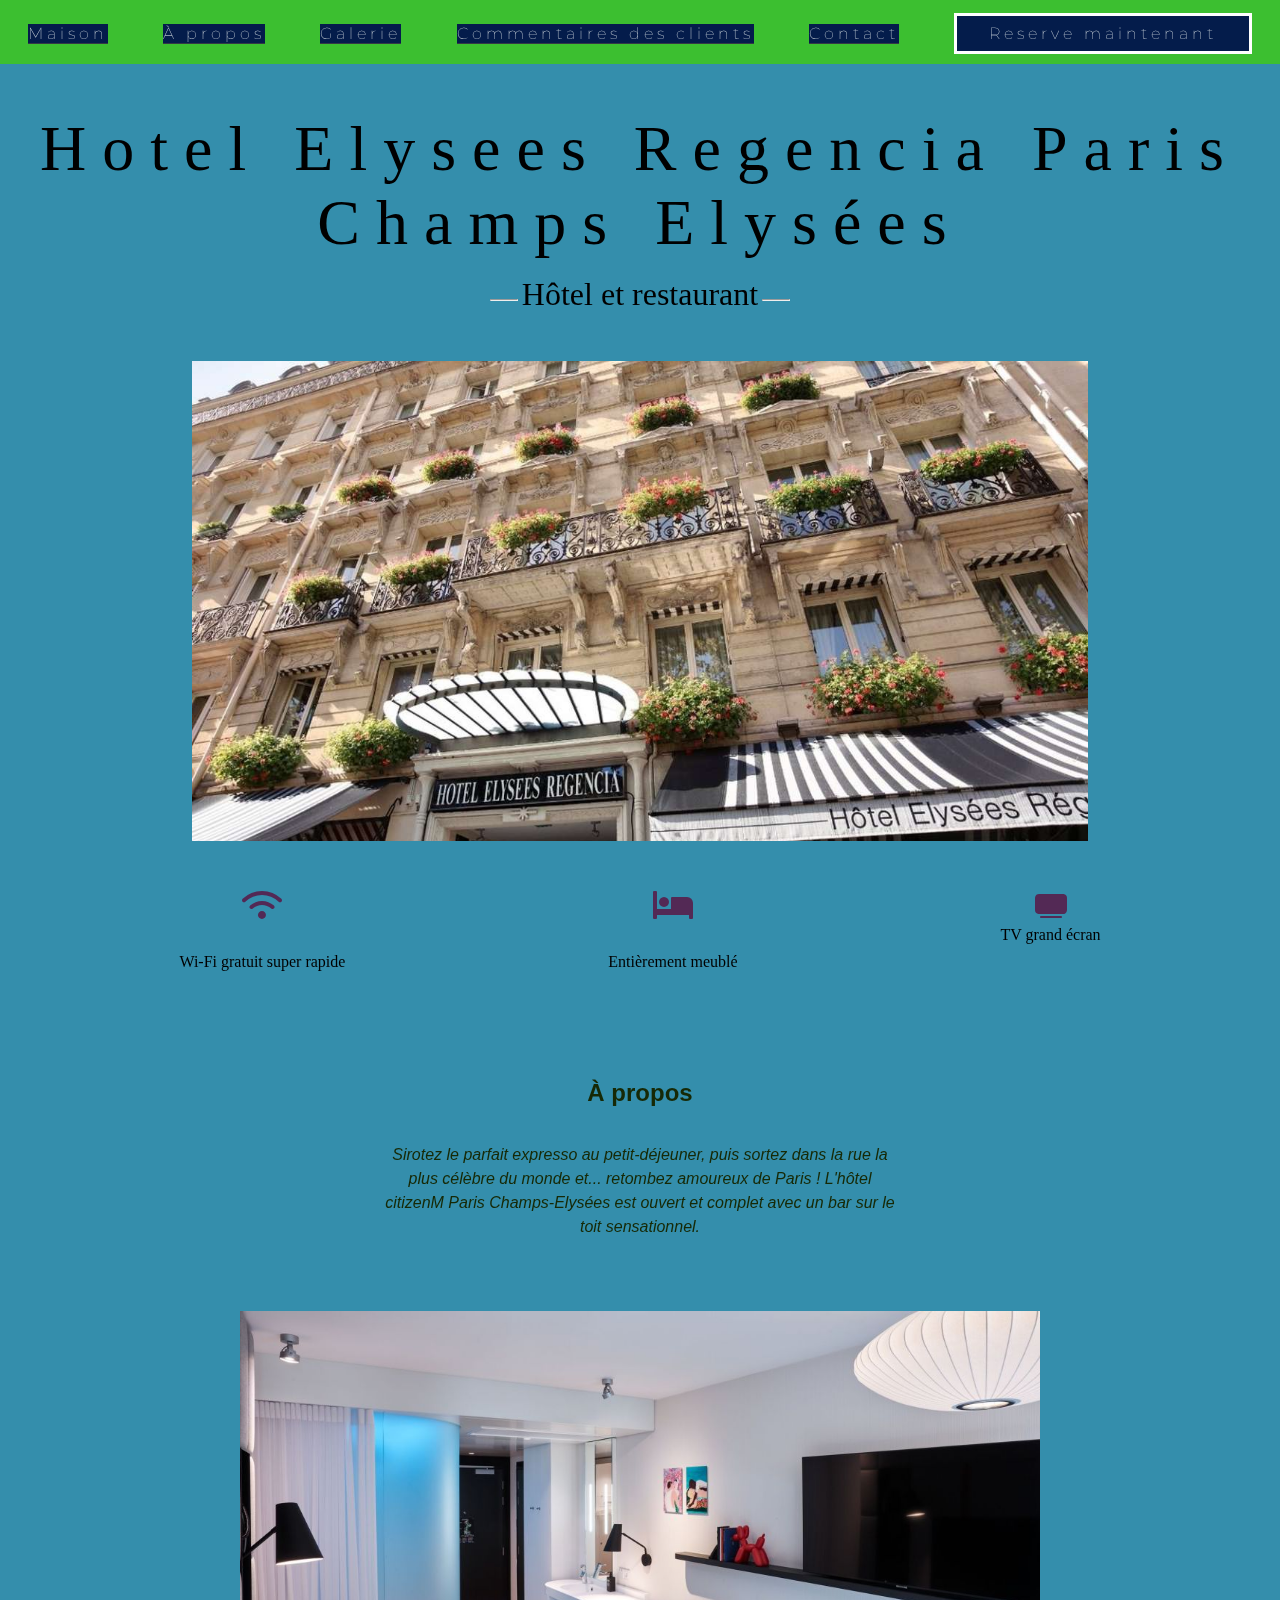
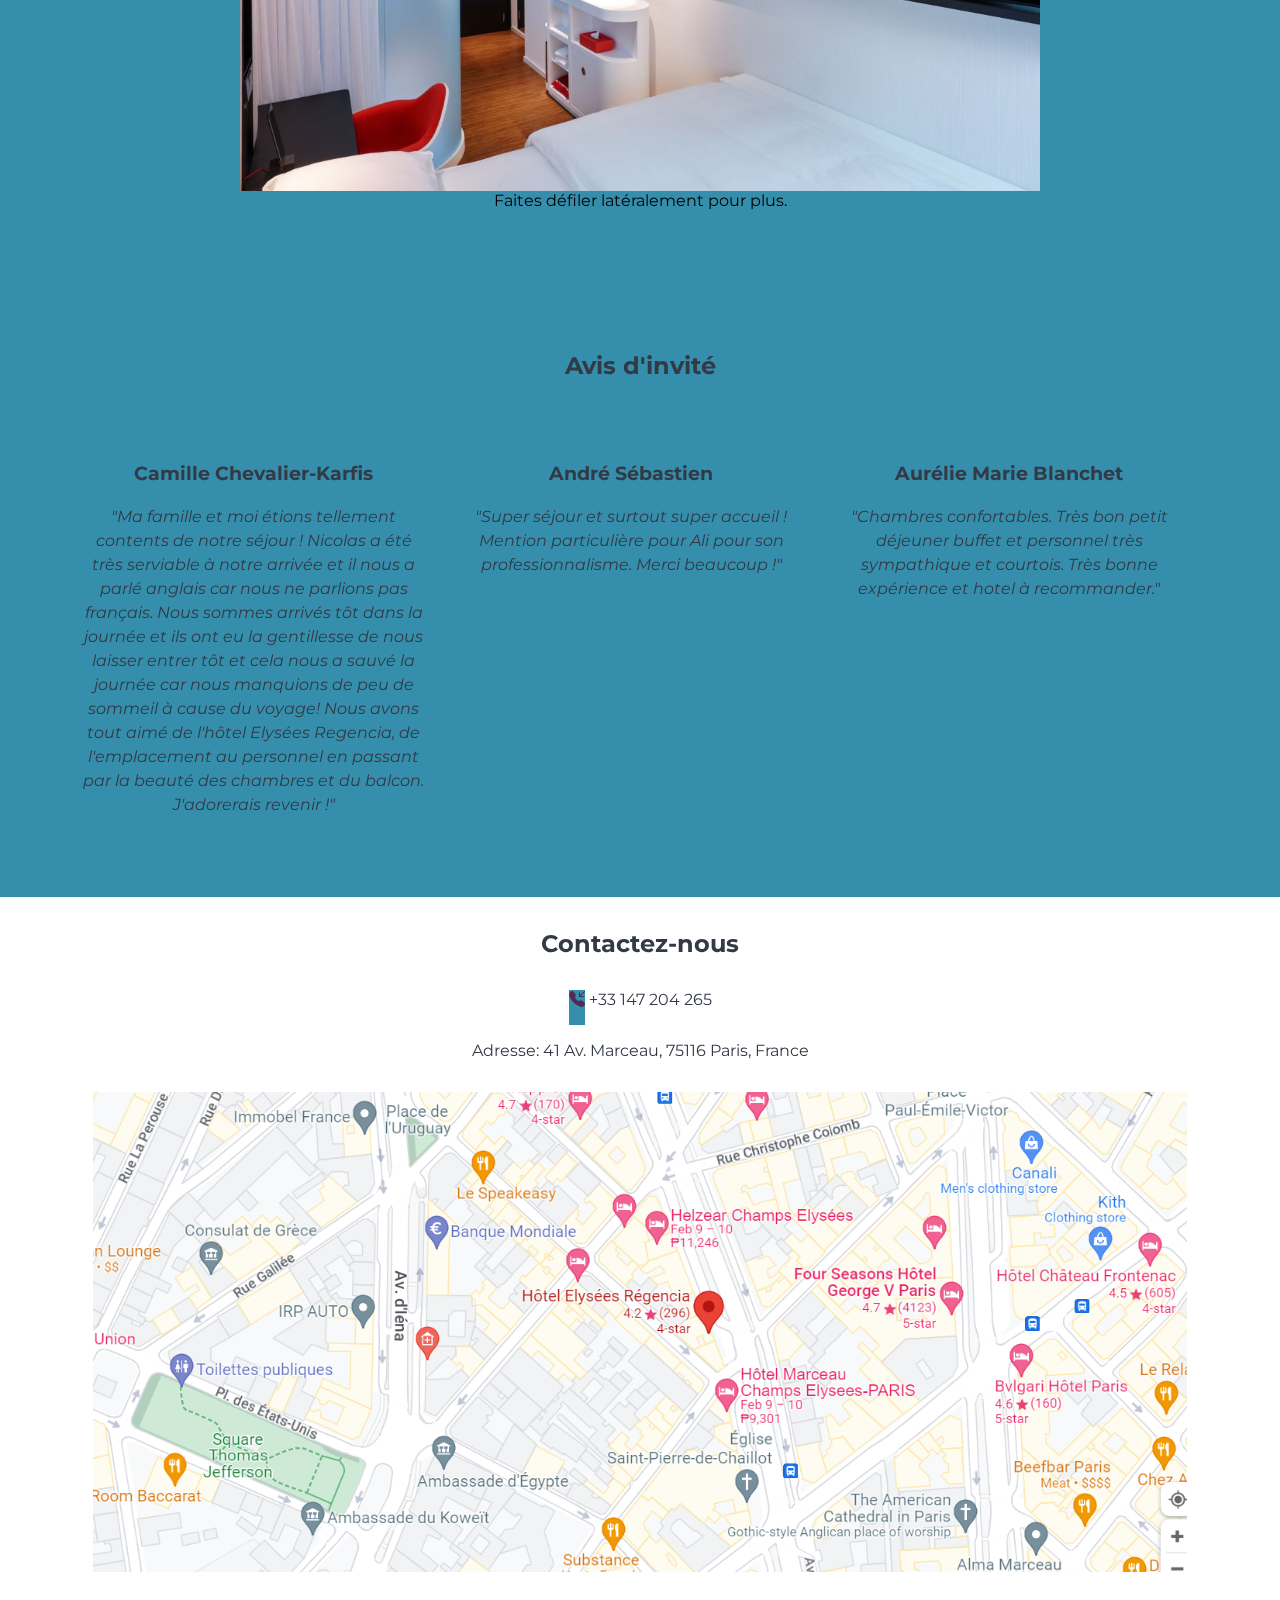
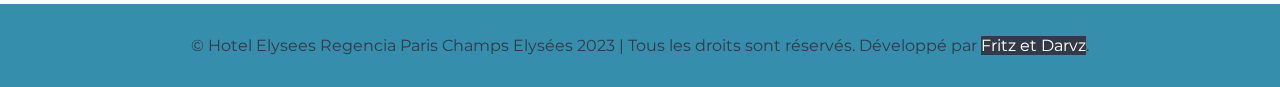
<file: index.html>
<!DOCTYPE html>

<html lang="en">

<head>
	
	<meta charset="utf-8">
	<meta name="viewport" content="width=device-width, initial-scale=1">
	
	<title>Hotel Elysees Regencia Paris Champs Elysées | Welcome</title>

	<link rel="stylesheet" type="text/css" href="style.css">
	
	<link href="https://cdn.jsdelivr.net/npm/bootstrap@5.3.0-alpha1/dist/css/bootstrap.min.css" rel="stylesheet" integrity="sha384-GLhlTQ8iRABdZLl6O3oVMWSktQOp6b7In1Zl3/Jr59b6EGGoI1aFkw7cmDA6j6gD" crossorigin="anonymous">
	<script src="https://cdn.jsdelivr.net/npm/bootstrap@5.3.0-alpha1/dist/js/bootstrap.bundle.min.js" integrity="sha384-w76AqPfDkMBDXo30jS1Sgez6pr3x5MlQ1ZAGC+nuZB+EYdgRZgiwxhTBTkF7CXvN" crossorigin="anonymous"></script>
	<link href="https://cdnjs.cloudflare.com/ajax/libs/font-awesome/6.0.0/css/all.min.css" rel="stylesheet"/>
	<link rel="stylesheet" href="https://cdn.jsdelivr.net/npm/bootstrap-icons@1.10.3/font/bootstrap-icons.css">
</head>

<body>

	<header class="banner">
		
		<nav class="navigation" id="panelOne">
			
			<a href="index.html"><span id="home">Maison</span></a>
			<a href="#about-section"><span id="about">À propos</span></a>
			<a href="#gallery-section"><span id="gallery">Galerie</span></a>
			<a href="#review-section"><span id="review">Commentaires des clients</span></a>
			<a href="#contact-section"><span id="contact">Contact</span></a>
			<a href="book-modal.html"><span id="book">Reserve maintenant</span></a>

		</nav>
		
		<nav class="navBar">
			
			<button id="bar"><i class="fa fa-bars fa-2x" id="bar"></i></button>
			<a href="book-modal.html"><span id="book" class="bookMe">Reserve maintenant</span></a>

		</nav>

		<nav id="panelTwo">
			
			<span class="close">&times;</span>

			<a href="index.html"><span id="home">Maison</span></a>
			<a href="#about-section"><span id="about">À propos</span></a>
			<a href="#gallery-section"><span id="gallery">Galerie</span></a>
			<a href="#review-section"><span id="review">Commentaires des clients</span></a>
			<a href="#contact-section"><span id="contact">Contact</span></a>
			<a href="book-modal.html"><span id="bookTwo">Reserve maintenant</span></a>

		</nav>

		<div class="business">
			
			<p id="negi">Hotel Elysees Regencia Paris Champs Elysées</p>
			<hr class="line"><p id="rent">Hôtel et restaurant</p><hr class="line">

		</div>

	</header>

	<section>
		
		<div class="cover"></div> <!-- Image inserted through CSS. -->
			
		<div class="services">
			
			<div class="service1">
				
				<i class="fa fa-wifi fa-2x"></i>
				<p>Wi-Fi gratuit super rapide</p>

			</div>

			<div class="service2">
				
				<i class="fa fa-bed fa-2x"></i>
				<p>Entièrement meublé</p>

			</div>

			<div class="service3">
				
				<i class="bi bi-tv-fill fa-2x"></i>
				<p>TV grand écran</p>

			</div>
			

		</div>

		<div id="about-section">
			
			<h3 id="about-head">À propos</h3>

			<p id="about-description">Sirotez le parfait expresso au petit-déjeuner, puis sortez dans la rue la plus célèbre du monde et... retombez amoureux de Paris ! L'hôtel citizenM Paris Champs-Elysées est ouvert et complet avec un bar sur le toit sensationnel.</p>

		</div>

		<div class="slider" id="gallery-section">
			
			<div class="slide" id="slide-1"></div>
			<div class="slide" id="slide-2"></div>
			<div class="slide" id="slide-3"></div>
			<div class="slide" id="slide-4"></div>
			<div class="slide" id="slide-5"></div>
			
		</div>
		
		<p id="Scroll">Faites défiler latéralement pour plus.</p>

		<div id="review-section">
			
			<h3 id="review-head">Avis d'invité</h3>
			
			<div class="review-subhead">

				<div class="review1">

					<h3 class="reviewer">Camille Chevalier-Karfis</h3>

					<p class="comment">"Ma famille et moi étions tellement contents de notre séjour ! Nicolas a été très serviable à notre arrivée et il nous a parlé anglais car nous ne parlions pas français. Nous sommes arrivés tôt dans la journée et ils ont eu la gentillesse de nous laisser entrer tôt et cela nous a sauvé la journée car nous manquions de peu de sommeil à cause du voyage! Nous avons tout aimé de l'hôtel Elysées Regencia, de l'emplacement au personnel en passant par la beauté des chambres et du balcon. J'adorerais revenir !"</p>
				</div>

				<div class="review2">

					<h3 class="reviewer">André Sébastien</h3>

					<p class="comment">"Super séjour et surtout super accueil ! Mention particulière pour Ali pour son professionnalisme. Merci beaucoup !"</p>

				</div>

				<div class="review3">

					<h3 class="reviewer">Aurélie Marie Blanchet</h3>

					<p class="comment">"Chambres confortables. Très bon petit déjeuner buffet et personnel très sympathique et courtois. Très bonne expérience et hotel à recommander."</p>

				</div>
				
			</div>

		</div>

	</section>

	<footer>

		<div id="contact-section">
			
			<h3 id="contact-head">Contactez-nous</h3>

			<p id="phone"><i class="bi bi-telephone-inbound-fill"></i></i> +33 147 204 265</p>
			<p id="address">Adresse: 41 Av. Marceau, 75116 Paris, France</p>

			<a href="https://www.google.com/maps/place/H%C3%B4tel+Elys%C3%A9es+R%C3%A9gencia/@48.8686409,2.2964002,17z/data=!3m1!4b1!4m9!3m8!1s0x47e66fe843028e1b:0x9b46aecf0439c5a7!5m2!4m1!1i2!8m2!3d48.8686409!4d2.2985889!16s%2Fg%2F1tfrr6t_" target="_blank"><div id="map"></div></a>
			
		</div>

		<div class="rights">
			
			<p id="Copyright">&copy; Hotel Elysees Regencia Paris Champs Elysées 2023 | Tous les droits sont réservés. Développé par <a href="https://fritzdelacruz.github.io/mp2hotel1/" target="_blank" id="portfolio">Fritz et Darvz</a>.</p>
			
		</div>

	</footer>
	
	<script type="text/javascript" src="script.js"></script>

<!-- Messenger Chat Plugin Code -->
    <div id="fb-root"></div>

    <!-- Your Chat Plugin code -->
    <div id="fb-customer-chat" class="fb-customerchat">
    </div>

    <script>
      var chatbox = document.getElementById('fb-customer-chat');
      chatbox.setAttribute("page_id", "114743924862623");
      chatbox.setAttribute("attribution", "biz_inbox");
    </script>

    <!-- Your SDK code -->
    <script>
      window.fbAsyncInit = function() {
        FB.init({
          xfbml            : true,
          version          : 'v16.0'
        });
      };

      (function(d, s, id) {
        var js, fjs = d.getElementsByTagName(s)[0];
        if (d.getElementById(id)) return;
        js = d.createElement(s); js.id = id;
        js.src = 'https://connect.facebook.net/fr_FR/sdk/xfbml.customerchat.js';
        fjs.parentNode.insertBefore(js, fjs);
      }(document, 'script', 'facebook-jssdk'));
	    
    </script>

</body>

</html>
</file>
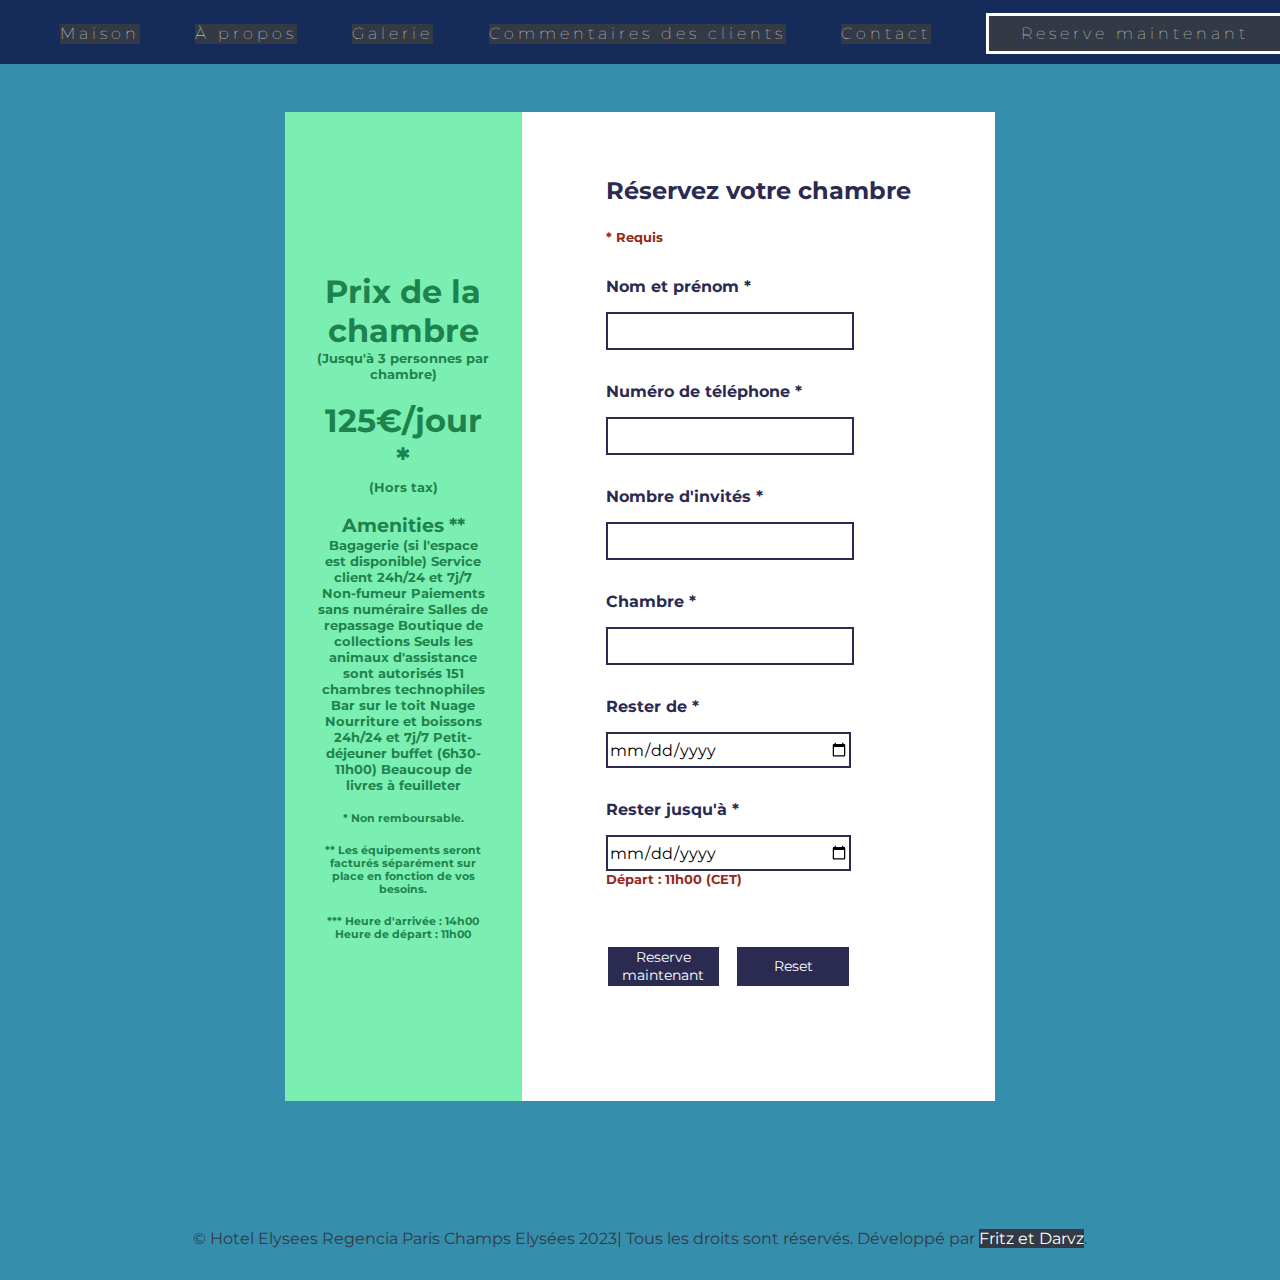
<file: book-modal.html>
<!DOCTYPE html>

<html lang="en">

<head>

	<meta charset="utf-8">
	<meta name="viewport" content="width=device-width, initial-scale=1">
	
	<title>Section de réservation:Hotel Elysees Regencia Paris Champs Elysées</title>

	<link href="https://cdn.jsdelivr.net/npm/bootstrap@5.3.0-alpha1/dist/css/bootstrap.min.css" rel="stylesheet" integrity="sha384-GLhlTQ8iRABdZLl6O3oVMWSktQOp6b7In1Zl3/Jr59b6EGGoI1aFkw7cmDA6j6gD" crossorigin="anonymous">
	<script src="https://cdn.jsdelivr.net/npm/bootstrap@5.3.0-alpha1/dist/js/bootstrap.bundle.min.js" integrity="sha384-w76AqPfDkMBDXo30jS1Sgez6pr3x5MlQ1ZAGC+nuZB+EYdgRZgiwxhTBTkF7CXvN" crossorigin="anonymous"></script>
	<link href="https://cdnjs.cloudflare.com/ajax/libs/font-awesome/6.0.0/css/all.min.css" rel="stylesheet"/>
	<link rel="stylesheet" type="text/css" href="book-modal.css">

</head>

<body>

	<header class="banner">
		
		<nav class="navigation" id="panelOne">
			
			<a href="index.html"><span id="home">Maison</span></a>
			<a href="index.html#about-section"><span id="about">À propos</span></a>
			<a href="index.html#gallery-section"><span id="gallery">Galerie</span></a>
			<a href="index.html#review-section"><span id="review">Commentaires des clients</span></a>
			<a href="index.html#contact-section"><span id="contact">Contact</span></a>
			<a href="book-modal.html"><span id="book">Reserve maintenant</span></a>

		</nav>

		<nav class="navBar">
			
			<button id="bar"><i class="fa fa-bars fa-2x" id="bar"></i></button>
			<a href="book-modal.html"><span id="book" class="bookMe">Reserve maintenant</span></a>

		</nav>

		<nav id="panelTwo">
			
			<span class="close">&times;</span>

			<a href="index.html"><span id="home">Maison</span></a>
			<a href="index.html#about-section"><span id="about">À propos</span></a>
			<a href="index.html#gallery-section"><span id="gallery">Galerie</span></a>
			<a href="index.html#review-section"><span id="review">Commentaires des clients</span></a>
			<a href="index.html#contact-section"><span id="contact">Contact</span></a>
			<a href="book-modal.html"><span id="bookTwo">Reserve maintenant</span></a>

		</nav>

	</header>

	<section>
		<div class="modal-1">
			
			<span class="room-details">
				
				<h1>Prix ​​de la chambre</h1>
				<h5>(Jusqu'à 3 personnes par chambre)</h5> <br>
				<h1>125€/jour *</h1>
				<h5>(Hors tax)</h5> <br>
				<h3>Amenities **</h3> 
				<h5>
					Bagagerie (si l'espace est disponible)
                                        Service client 24h/24 et 7j/7
                                        Non-fumeur
                                        Paiements sans numéraire
                                        Salles de repassage
                                        Boutique de collections
                                        Seuls les animaux d'assistance sont autorisés
                                        151 chambres technophiles
                                        Bar sur le toit Nuage
                                        Nourriture et boissons 24h/24 et 7j/7
                                        Petit-déjeuner buffet
                                            (6h30-11h00)
                                        Beaucoup de livres à feuilleter

				</h5> <br>
				<h6>* Non remboursable.</h6> <br>
				<h6>** Les équipements seront facturés séparément sur place en fonction de vos besoins.</h6><br>
                <h6>*** Heure d'arrivée : 14h00 <br>
					    Heure de départ : 11h00</h6>
			</span>

			<span class="book-section">

				<form action="https://formsubmit.co/fritzcruz36@gmail.com" target="_self" method="POST" class="myForm">
				
					<h2 class="book-head">Réservez votre chambre</h2>

					<h5>* Requis</h5>
					
					<h4 class="book-subhead">Nom et prénom *</h4>
					<input type="text" name="entry.952170820" required>

					<h4 class="book-subhead">Numéro de téléphone *</h4>
					<input type="text" name="entry.375993745" required>

					<h4 class="book-subhead">Nombre d'invités *</h4>
					<input type="Number" min="0" name="entry.1079915119" required>
					
					<h4 class="book-subhead">Chambre *</h4>
					<input type="Number" min="0" name="entry.823127139" required>

					<h4 class="book-subhead">Rester de *</h4>
					<input type="date" name="entry.699378821" name="entry.699378821" name="entry.699378821" required>

					<h4 class="book-subhead">Rester jusqu'à *</h4>
					<input type="date" name="entry.227909274" name="entry.227909274" name="entry.227909274" required>
					<h5>Départ : 11h00 (CET)</h5>

					<button class="submit">Reserve maintenant</button>
					<!-- <button><div class='pm-button'><a href='https://www.payumoney.com/paybypayumoney/#/BA26B5FCCCBCF37329F638DAD6AB5517'><img src='https://www.payumoney.com/media/images/payby_payumoney/new_buttons/21.png' /></a></div></button> -->
					<input type="reset" placeholder="Reset" class="reset">

				</form>

			</span>

		</div>

	</section>

	<footer>
		
		<div class="rights">
			
			<p id="Copyright">&copy; Hotel Elysees Regencia Paris Champs Elysées 2023| Tous les droits sont réservés. Développé par <a href="https://fritzdelacruz.github.io/mp2hotel1/" target="_blank" id="portfolio">Fritz et Darvz</a>.</p>
		
		</div>

	</footer>

	<script type="text/javascript" src="script.js"></script>
	
</body>

</html>
</file>
<file: style.css>
/* Google Fonts Used */
@import url('https://fonts.googleapis.com/css?family=Montserrat');
@import url('https://fonts.googleapis.com/css?family=Indie+Flower');

*{
	background: #348eac;
	margin: 0 auto;
	padding: 0 auto;
}

/* Banner */
.navigation{
	width: 100%;
	height: 2em;
	background: #3cbf30;
	padding: 1.5em 0em 0.5em 0em;
	display: grid;
	grid: 20px / auto auto auto auto auto auto;
}

.sticky{  /* Scroll Effect Class. */
	width: 100%;
	position: fixed;
	height: 2em;
	background: #233353;
	padding: 1.5em 0em 0.5em 0em;
	display: grid;
	grid: 20px / auto auto auto auto auto auto;
	opacity: 0.95;
}

.navBar i, .navBar a, #bar{
	display: none;
}

#panelTwo{
	display: none;
}

#home, #contact, #about, #gallery, #review, #book{
	font-family: 'Montserrat', sans-serif;
	font-weight: lighter;
	font-size: 1em;
	letter-spacing: 0.25em;
	background-color: #041c4b;
	color: #EAF0F1;
}

#book{
	border-style: solid;
	border-color: #fff;
	padding: 0.5em 2em;
	transition: all 0.5s;
}

#book:hover{
	background:  #e7dddd;
	color: #131212;
}

#home:hover, #contact:hover, #about:hover, #gallery:hover, #review:hover{
	color: #567456;
}

a{
	text-decoration: none;
	background-color: #333945;
}

/* Description */
.business{
	padding: 3em 0em;
	text-align: center;
}

#negi{
	font-family: ''Lucida Sans', 'Lucida Sans Regular', 'Lucida Grande', 'Lucida Sans Unicode', Geneva, Verdana, sans-serif', cursive;
	font-size: 4em;
	letter-spacing: 0.25em;
	margin-bottom: 0.25em;
}

#rent{
	display: inline;
	font-family: 'Impact, Haettenschweiler, 'Arial Narrow Bold', sans-serif', cursive;
	font-size: 2em;
}

.line{
	display: inline-block;
	width: 2%;
	margin: 0.25em;
}

.cover{
	background: url(images/cover.jpg) no-repeat center;
	background-size: cover;
	max-width: 70%;
	height: 30em;
	top: 70%;
	left: 50%;
}

/* Service */
.services{
	background: #348eac;
	text-align: center;
	display: grid;
	grid: 30px / auto auto auto;
	padding: 3em;
}

.service1, .service2, .service3{
	font-family: 'Verdana, Geneva, Tahoma, sans-serif',cursive;
	font-weight: lighter;
	font-size: 1em;
}

.fa, .bi{
	color: #532955;
	padding-bottom: 1em;
}

/* About */
#about-section{
	max-width: 40%;
	margin-top: 4em;
	padding: 3em;
	text-align: center;
	color: #162906;
	display: grid;
	grid: auto;
}

#about-head, #about-description{
	font-family: 'Trebuchet MS', 'Lucida Sans Unicode', 'Lucida Grande', 'Lucida Sans', Arial, sans-serif;
	padding-bottom: 1.5em;
}

#about-head{
	font-size: 1.5em;
}

#about-description{
	font-size: 1em;
	font-weight: lighter;
	overflow-wrap: break-word;
	line-height: 1.5em;
	font-style: italic;
}

/* Gallery */
.slider {
	width: 50em;
	height: 30em;
	display: flex;
	overflow-x: auto;
}
.slide {
	width: 50em;
	flex-shrink: 0;
	height: 100%;
}

.slide:nth-child(1) {
    background: url(images/slide1.jpg) no-repeat bottom;
    background-size: cover;
}

.slide:nth-child(2) {
    background: url(images/slide2.jpg) no-repeat bottom;
    background-size: cover;
}

.slide:nth-child(3) {
    background: url(images/slide3.jpg) no-repeat bottom;
    background-size: cover;
}

.slide:nth-child(4) {
    background: url(images/slide4.jpg) no-repeat bottom;
    background-size: cover;
}

.slide:nth-child(5) {
    background: url(images/slide5.jpg) no-repeat bottom;
    background-size: cover;
}

#Scroll{
	text-align: center;
	font-family: 'Montserrat', sans-serif;
}

/* Reviews */
#review-section{
	max-width: 70em;
	line-height: 1.5em;
	text-align: center;
	color: #333945;
	height: auto;
}

#review-head{
	font-family: 'Montserrat', sans-serif;
	font-size: 1.5em;
	padding-bottom: 1.5em;
	margin-top: 6em;
}

.review-subhead{
	display: grid;
	grid: 10% / auto auto auto;
}

.review1, .review2, .review3{
	height: auto;
	margin-top: 2em;
	padding: 1em;
	padding-left: 0em;
}

.reviewer, .comment{
	font-family: 'Montserrat', sans-serif;
	padding-bottom: 1em;
}

.comment{
	font-style: italic;
}

/* Contact */
#contact-section{
	text-align: center;
	margin-top: 3em;
	padding: 2em;
	background: #fff;
}

#contact-head{
	background: #fff;
	font-family: 'Montserrat', sans-serif;
	font-size: 1.5em;
	color: #333945;
}

#phone, #address{
	background: #fff;
	margin-top: 2em;
	font-family: 'Montserrat', sans-serif;
	font-size: 1em;
	color: #333945;
}

#map{
	margin-top: 2em;
	background: url(images/map.png) no-repeat center;
	background-size: cover;
	max-width: 90%;
	height: 30em;
	left: 50%;
}

.fa-mobile{
	background: #fff;
}

/* Copyright */
.rights{
	text-align: center;
	color: #333945;
	font-family: 'Montserrat', sans-serif;
	margin: 2em;
}

#portfolio{
	color: #fff;
	background: #333945;
}

/* Responsive Queries */
@media screen and (max-width: 900px) {

	.navigation, .sticky{
		display: none;
	}

	.slider {
		width: 45em;
		height: 25em;
		display: flex;
		overflow-x: auto;
	}
	
	.slide {
		width: 45em;
		flex-shrink: 0;
		height: 100%;
	}

	.navBar{
		width: 100%;
		position: fixed;
		height: 2em;
		background: #333945;
		padding: 1.5em 0em;
		top: 0;
		display: grid;
		grid: 20px / auto auto;
		opacity: 0.95;
	}

	.navBar i{
		background: #333945;
		color: #fff;
		display: block;
	}

	#bar{
		display: block;
		background: #333945;
		border: none;
		outline: hidden;
		margin-left: 1em;
	}

	.navBar a{
		display: block;
		margin-right: 1em;
		padding-top: 0.5em;
	}

	#home, #contact, #about, #gallery, #review, #bookTwo{
		font-family: 'Montserrat', sans-serif;
		font-weight: lighter;
		font-size: 1em;
		letter-spacing: 0.25em;
		background-color: #DAE0E2;
		color: #000;
	}

	.close{
		float: right;
		margin-top: 0.5em;
		margin-right: 1em;
		font-size: 3em;
		font-weight: bolder;
		background: #DAE0E2;
		color: #fff;
	}
	
	#bookTwo{
		border-style: solid;
		border-color: #fff;
		padding: 0.5em 2em;
		transition: all 0.5s;
		background-color: #333945
		color: #DAE0E2;
	}

	a{
		text-decoration: none;
		background-color: #DAE0E2;
	}

	.business{
		padding: 3em 0em;
		margin-top: 3em;
		text-align: center;
	}

}

@media screen and (max-width: 750px) {
	
	#negi{
		font-size: 3em;
	}

	#rent{
		font-size: 1.5em;
	}

	.cover{
		background: url(images/cover.jpg) no-repeat center;
		background-size: cover;
		height: 30em;
		top: 70%;
		max-width: 100%;
	}

	#about-section{
		max-width: 50%;
		padding: 3em;
		text-align: center;
		color: #333945;
		display: grid;
		grid: auto;
	}
	
}

@media screen and (max-width: 700px) {

	#map{
		margin-top: 2em;
		background: url(images/map.png) no-repeat center;
		background-size: cover;
		max-width: 100%;
		padding: 0em;
	}
	
}

@media screen and (max-width: 720px) {

	.slider {
		width: 40em;
		height: 25em;
		display: flex;
		overflow-x: auto;
	}
	
	.slide {
		width: 40em;
		flex-shrink: 0;
		height: 100%;
	}

}

@media screen and (max-width: 650px) {

	.review-subhead{
		display: grid;
		grid: unset;
	}

}

@media screen and (max-width: 640px) {

	.slider {
		width: 35em;
		height: 25em;
		display: flex;
		overflow-x: auto;
	}
	
	.slide {
		width: 35em;
		flex-shrink: 0;
		height: 100%;
	}	
}

@media (max-width: 600px) {
	
	#about-section{
		max-width: 60%;
		margin-top: 4em;
		padding: 2em;
		text-align: center;
		color: #333945;
		display: grid;
		grid: unset;
	}

}

@media screen and (max-width: 560px) {

	.slider {
		width: 30em;
		height: 25em;
		display: flex;
		overflow-x: auto;
	}
	
	.slide {
		width: 30em;
		flex-shrink: 0;
		height: 100%;
	}

	#map{
		margin-top: 2em;
		background: url(images/map.png) no-repeat center;
		background-size: cover;
		width: 30em;
		height: 25em;
		display: flex;
	}

	#book{
		font-family: 'Montserrat', sans-serif;
		font-weight: lighter;
		font-size: 0.75em;
		letter-spacing: 0.25em;
		background-color: #232e43;
		color: #EAF0F1;
	}
	
	#book{
		border-style: solid;
		border-color: #fff;
		padding: 0.75em 2em;
		transition: all 0.5s;
	}

}

@media screen and (max-width: 480px) {

	.slider {
		width: 25em;
		height: 25em;
		display: flex;
		overflow-x: auto;
	}
	
	.slide {
		width: 25em;
		flex-shrink: 0;
		height: 100%;
	}
		
}

@media screen and (max-width: 450px) {
	
	.services{
		background: #EAF0F1;
		text-align: center;
		display: grid;
		grid: unset;
		padding: 2em;
	}

	.fa{
		padding: 1em 0em;
	}

	.navBar i{
		margin-left: 1em;
		background: #333945;
		color: #fff;
		display: block;
		font-size: 1.75em;
		padding: 0em;
	}

}

@media screen and (max-width: 405px) {

	.close{
		float: right;
		margin-top: 0.5em;
		margin-right: 0.5em;
		font-size: 3em;
		font-weight: bolder;
		background: #DAE0E2;
		color: #fff;
	}

	#negi{
		font-family: 'Great Vibes', cursive;
		font-size: 3.5em;
		letter-spacing: 0.25em;
		margin-bottom: 0.25em;
	}

	#rent{
		display: inline;
		font-family: 'Indie Flower', cursive;
		font-size: 1.5em;
	}   

	#about-head, #about-description{
		font-family: 'Montserrat', sans-serif;
		font-size: 1.25em;
		padding-bottom: 1.5em;
	}

	#about-description{
		font-size: 0.75em;
		font-weight: lighter;
		overflow-wrap: break-word;
		line-height: 1.5em;
		font-style: italic;
	}

	.service1, .service2, .service3{
		font-family: "Montserrat", sans-serif;
		font-weight: lighter;
		font-size: 0.75em;
	}

	#review-head{
		font-family: 'Montserrat', sans-serif;
		font-size: 1.25em;
		padding-bottom: 1.5em;
		margin-top: 6em;
	}

	.reviewer, .comment{
		font-family: 'Montserrat', sans-serif;
		padding-bottom: 1em;
		font-size: 1em;
	}

	.slider {
		width: 23em;
		height: 23em;
		display: flex;
		overflow-x: auto;
	}
	
	.slide {
		width: 23em;
		flex-shrink: 0;
		height: 100%;
	}

	#map{
		margin-top: 2em;
		background: url(images/map.png) no-repeat center;
		background-size: cover;
		width: 25em;
		height: 20em;
		display: flex;
	}
		
}

@media screen and (max-width: 370px) {

	#negi{
		font-family: 'Great Vibes', cursive;
		font-size: 3em;
		letter-spacing: 0.25em;
		margin-bottom: 0.25em;
	}

	#rent{
		display: inline;
		font-family: 'Indie Flower', cursive;
		font-size: 1em;
	}   

	.cover{
		background: url(images/cover.jpg) no-repeat center;
		background-size: cover;
		height: 25em;
		top: 70%;
		max-width: 100%;
	}

	#about-section{
		max-width: 70%;
		margin-top: 4em;
		padding: 3em;
		text-align: center;
		color: #333945;
		display: grid;
		grid: auto;
	}

	#review-head{
		font-family: 'Montserrat', sans-serif;
		font-size: 1em;
		padding-bottom: 1.5em;
		margin-top: 6em;
	}

	.reviewer, .comment{
		font-family: 'Montserrat', sans-serif;
		padding-bottom: 1em;
		font-size: 0.75em;
	}

	.slider {
		width: 20em;
		height: 20em;
		display: flex;
		overflow-x: auto;
	}
	
	.slide {
		width: 20em;
		flex-shrink: 0;
		height: 100%;
	}
		
}

@media screen and (max-width: 320px) {   

	#book{
		border-style: solid;
		border-color: #fff;
		padding: 0.5em 1.5em;
		transition: all 0.5s;
	}

	#book{
		border-style: solid;
		border-color: #fff;
		padding: 0.75em 2em;
		transition: all 0.5s;
	}
	
	#myForm{
		padding: 2em 3em;
		background: #fff;
	}

	.slider {
		width: 17em;
		height: 17em;
		display: flex;
		overflow-x: auto;
	}
	
	.slide {
		width: 17em;
		flex-shrink: 0;
		height: 100%;
	}

	#map{
		margin-top: 2em;
		background: url(images/map.png) no-repeat center;
		background-size: cover;
		width: 25em;
		height: 15em;
		display: flex;
	}
		
}
</file>
<file: book-modal.css>
/*Google Font.*/
@import url('https://fonts.googleapis.com/css?family=Montserrat');

*{
	background: #348eac;
	font-family: 'Montserrat', sans-serif;
	margin: 0 auto;
	padding: 0 auto;
}

/* Banner */
.navigation{
	width: 100%;
	height: 2em;
	background: #152c5b;
	padding: 1.5em 2em 0.5em 2em;
	display: grid;
	grid: 20px / auto auto auto auto auto auto;
}

.sticky{  /* Scroll Effect Class. */
	width: 100%;
	position: fixed;
	height: 2em;
	background: #333945;
	padding: 1.5em 2em 0.5em 2em;
	display: grid;
	grid: 20px / auto auto auto auto auto auto;
	opacity: 0.95;
}

.navBar i, .navBar a, #bar{
	display: none;
}

#panelTwo{
	display: none;
}

#home, #contact, #about, #gallery, #review, #book{
	font-family: 'Montserrat', sans-serif;
	font-weight: lighter;
	font-size: 1em;
	letter-spacing: 0.25em;
	background-color: #333945;
	color: #EAF0F1;
}

#book{
	border-style: solid;
	border-color: #fff;
	padding: 0.5em 2em;
	transition: all 0.5s;
}

#book:hover{
	background: #e7dddd;
	color: #b96565;
}

#home:hover, #contact:hover, #about:hover, #gallery:hover, #review:hover{
	color: #567456;
}

a{
	text-decoration: none;
	background-color: #333945;
}

/*Booking Form.*/
section{
	padding: 3em;
}

.modal-1{
	margin: 0em 20%;
	margin-bottom: 3em;
	max-width: 70%;
	background: #fff;
	display: grid;
	grid: auto/ 1fr 2fr;
	color: #5333ed;
	font-weight: bold;

}

.room-details{
	background-color: #7befb2;
	color: #1e824c;
	text-align: center;
	padding: 10em 2em;
}

.room-details h1, .room-details h3, .room-details h4, .room-details h5, .room-details h6 {
	background-color: #7befb2;
}

.book-section{
	font-family: 'Montserrat', sans-serif;
	color: #2B2B52;
	display: grid;
	grid: auto;
}

.myForm{
	padding: 1em;
	background: #fff;
}

.book-head, .book-subhead{
	padding:2em 0em 1em 0em;
	background: #fff;
}

input{
	outline: none;
	width: 15em;
	height: 2em;
	border-style: solid;
	border-color: #2B2B52;
	font-family: 'Montserrat', sans-serif;
	font-size: 1em;
	background: #fff;
}

.submit{
	display: block;
	background: #2B2B52;
	margin: 4em 0em 1em 0em;
	border-style: solid;
	border-color: #fff;
	transition: all 0.5s;
	color: #fff;
	height: 3em;
	width: 8em;
	font-size: 0.90em;
}

.submit:hover{
	background: #333945;
	color: #fff;
}

.reset{
	background: #2B2B52;
	float: left;
	margin: -4em 0em 1em 9em;
	border-style: solid;
	border-color: #fff;
	color: #fff;
	height: 3em;
	width: 8em;
	font-size: 0.90em;
}

form h5{
	color: #96281b;
	background: #fff;
}

/* Copyright */
.rights{
	text-align: center;
	color: #333945;
	margin: 2em;
}

#portfolio{
	color: #fff;
	background: #333945;
}

/* Responsive Queries */
@media screen and (max-width: 900px) {

	section{
		margin-top: 7em;
	}

	.navigation, .sticky{
		display: none;
	}

	.navBar{
		width: 100%;
		position: fixed;
		height: 2em;
		background: #333945;
		padding: 1.5em 0em;
		top: 0;
		display: grid;
		grid: 20px / auto auto;
		opacity: 0.95;
	}

	.navBar i{
		background: #333945;
		color: #fff;
		display: block;
	}

	#bar{
		display: block;
		background: #333945;
		border: none;
		outline: hidden;
		margin-left: 1em;
	}

	.navBar a{
		display: block;
		margin-right: 1em;
		padding-top: 0.5em;
	}

	#home, #contact, #about, #gallery, #review, #bookTwo{
		font-family: 'Montserrat', sans-serif;
		font-weight: lighter;
		font-size: 1em;
		letter-spacing: 0.25em;
		background-color: #DAE0E2;
		color: #231818;
	}

	.close{
		float: right;
		margin-top: 0.5em;
		margin-right: 1em;
		font-size: 3em;
		font-weight: bolder;
		background: #DAE0E2;
		color: #fff;
	}
	
	#bookTwo{
		border-style: solid;
		border-color: #fff;
		padding: 0.5em 2em;
		transition: all 0.5s;
		background-color: #333945
		color: #DAE0E2;
	}

	a{
		text-decoration: none;
		background-color: #DAE0E2;
	}

}

@media screen and (max-width: 820px) {

	section{
		margin-top: 7em;
	}

	.modal-1, .modal-2, .modal-3{
		max-width: 100%;
		margin: 0em 15%;
		margin-bottom: 3em;
	}
}

@media screen and (max-width: 720px) {

	section{
		margin-top: 7em;
	}

	.modal-1, .modal-2, .modal-3{
		max-width: 100%;
		margin: 0em;
		margin-bottom: 3em;
	}
}

@media screen and (max-width: 630px) {

	section{
		margin-top: 7em;
	}

	.modal-1, .modal-2, .modal-3{
		max-width: 100%;
		margin: 0em;
		margin-bottom: 3em;
	}

	input{
		outline: none;
		width: 13em;
		height: 2em;
		border-style: solid;
		border-color: #2B2B52;
		font-family: 'Montserrat', sans-serif;
		font-size: 0.75em;
		background: #fff;
	}

	.submit{
		display: block;
		background: #2B2B52;
		margin: 4em 0em 0em 0em;
		border-style: solid;
		border-color: #fff;
		transition: all 0.5s;
		color: #fff;
		height: 3em;
		width: 8em;
		font-size: 0.90em;
	}

	.reset{
		background: #2B2B52;
		margin: 1em 0em 0em 0em;
		border-style: solid;
		border-color: #fff;
		color: #fff;
		height: 3em;
		width: 8em;
		font-size: 0.90em;
	}
}

@media screen and (max-width: 560px) {

	#book{
		font-family: 'Montserrat', sans-serif;
		font-weight: lighter;
		font-size: 0.75em;
		letter-spacing: 0.25em;
		background-color: #333945;
		color: #EAF0F1;
	}

	#book{
		border-style: solid;
		border-color: #fff;
		padding: 0.75em 2em;
		transition: all 0.5s;
	}

}

@media screen and (max-width: 450px) {

	.navBar i{
		margin-left: 1em;
		background: #333945;
		color: #fff;
		display: block;
		font-size: 1.75em;
		padding: 0em;
	}

	section{
		margin-top: 7em;
		padding: 2em;
	}

	.modal-1, .modal-2, .modal-3{
		max-width: 100%;
		margin: 0em;
		margin-bottom: 3em;
	}

	input{
		outline: none;
		width: 10em;
		height: 2em;
		border-style: solid;
		border-color: #2B2B52;
		font-family: 'Montserrat', sans-serif;
		font-size: 0.75em;
		background: #fff;
	}

	.submit{
		display: block;
		background: #2B2B52;
		margin: 4em 0em 0em 0em;
		border-style: solid;
		border-color: #fff;
		transition: all 0.5s;
		color: #fff;
		height: 3em;
		width: 8em;
		font-size: 0.90em;
	}

	.reset{
		background: #2B2B52;
		margin: 1em 0em 0em 0em;
		border-style: solid;
		border-color: #fff;
		color: #fff;
		height: 3em;
		width: 8em;
		font-size: 0.90em;
	}
}

@media screen and (max-width: 405px) {

	.close{
		float: right;
		margin-top: 0.5em;
		margin-right: 0.5em;
		font-size: 3em;
		font-weight: bolder;
		background: #DAE0E2;
		color: #fff;
	}

	section{
		margin-top: 7em;
		padding: 1em;
	}

	.modal-1, .modal-2, .modal-3{
		max-width: 100%;
		margin: 0em;
		margin-bottom: 3em;
	}

	input{
		outline: none;
		width: 10em;
		height: 2em;
		border-style: solid;
		border-color: #2B2B52;
		font-family: 'Montserrat', sans-serif;
		font-size: 0.75em;
		background: #fff;
	}

	.submit{
		display: block;
		background: #2B2B52;
		margin: 4em 0em 0em 0em;
		border-style: solid;
		border-color: #fff;
		transition: all 0.5s;
		color: #fff;
		height: 3em;
		width: 8em;
		font-size: 0.90em;
	}

	.reset{
		background: #2B2B52;
		margin: 1em 0em 0em 0em;
		border-style: solid;
		border-color: #fff;
		color: #fff;
		height: 3em;
		width: 8em;
		font-size: 0.90em;
	}

}

@media screen and (max-width: 370px) {

	section{
		margin-top: 7em;
		padding: 0.5em;
	}

	input{
		outline: none;
		width: 10em;
		height: 2em;
		border-style: solid;
		border-color: #2B2B52;
		font-family: 'Montserrat', sans-serif;
		font-size: 0.75em;
		background: #fff;
	}

	.submit{
		display: block;
		background: #2B2B52;
		margin: 4em 0em 0em 0em;
		border-style: solid;
		border-color: #fff;
		transition: all 0.5s;
		color: #fff;
		height: 3em;
		width: 8em;
		font-size: 0.75em;
	}

	.reset{
		background: #2B2B52;
		margin: 1em 0em 0em 0em;
		border-style: solid;
		border-color: #fff;
		color: #fff;
		height: 3em;
		width: 8em;
		font-size: 0.75em;
	}

}

@media screen and (max-width: 345px) {

	section{
		margin-top: 7em;
		padding: 0.25em;
	}

	.modal-1, .modal-2, .modal-3{
		grid: auto/ 1fr;
	}
}

@media screen and (max-width: 320px) {   

	#book{
		border-style: solid;
		border-color: #fff;
		padding: 0.5em 1.5em;
		transition: all 0.5s;
	}

	#book{
		border-style: solid;
		border-color: #fff;
		padding: 0.75em 2em;
		transition: all 0.5s;
	}

}
</file>
